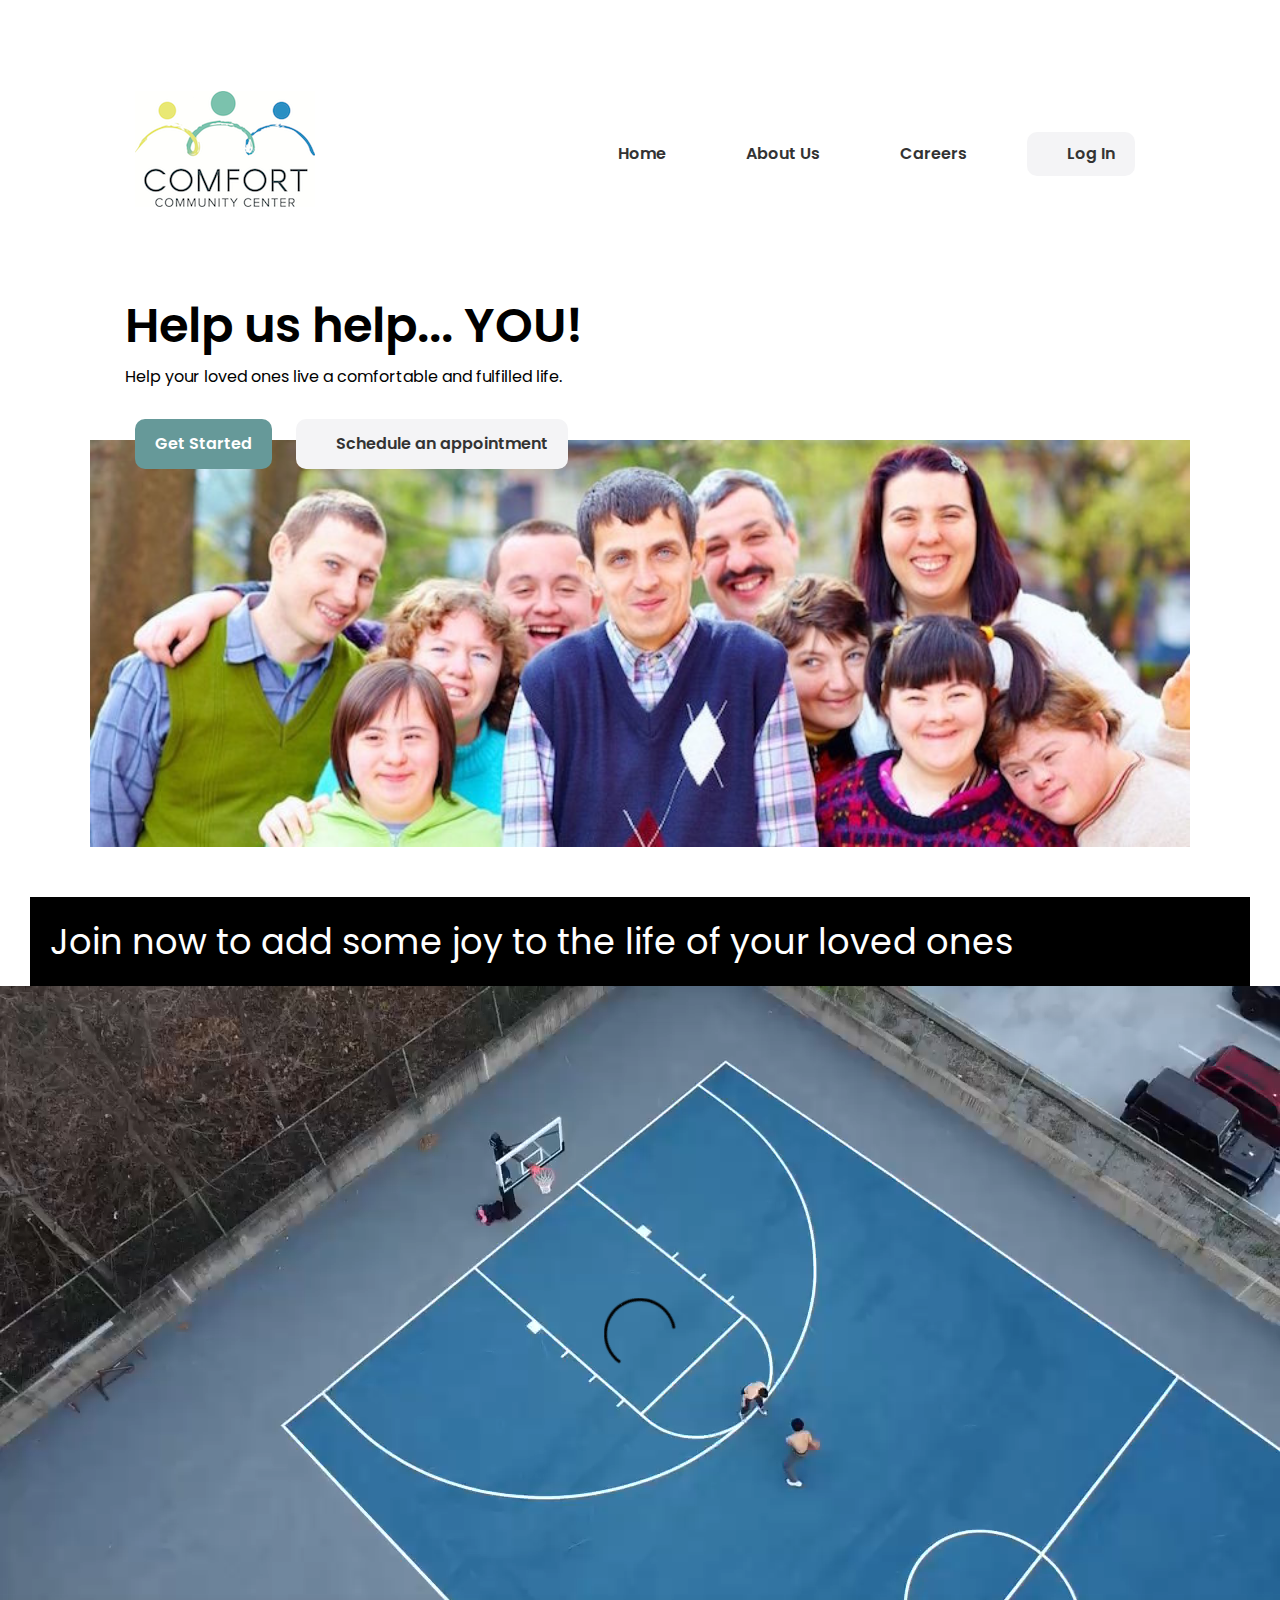
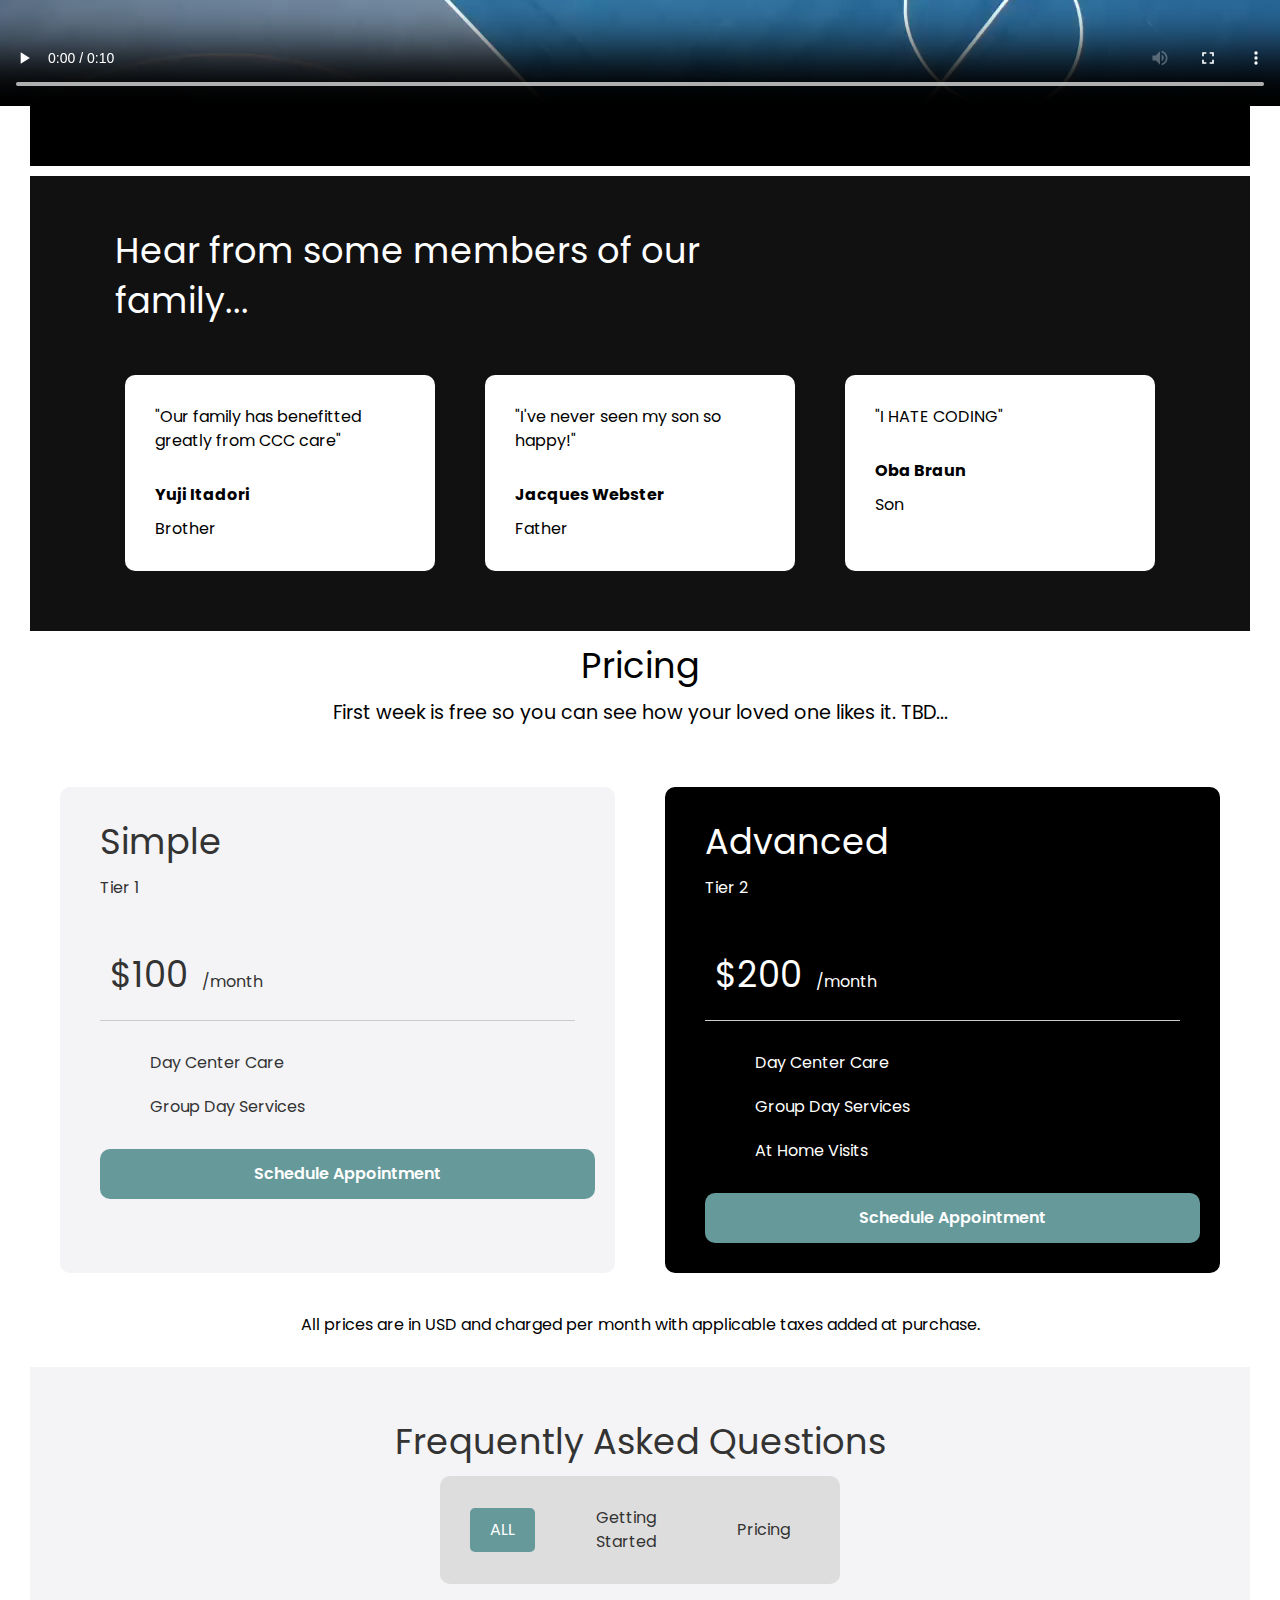
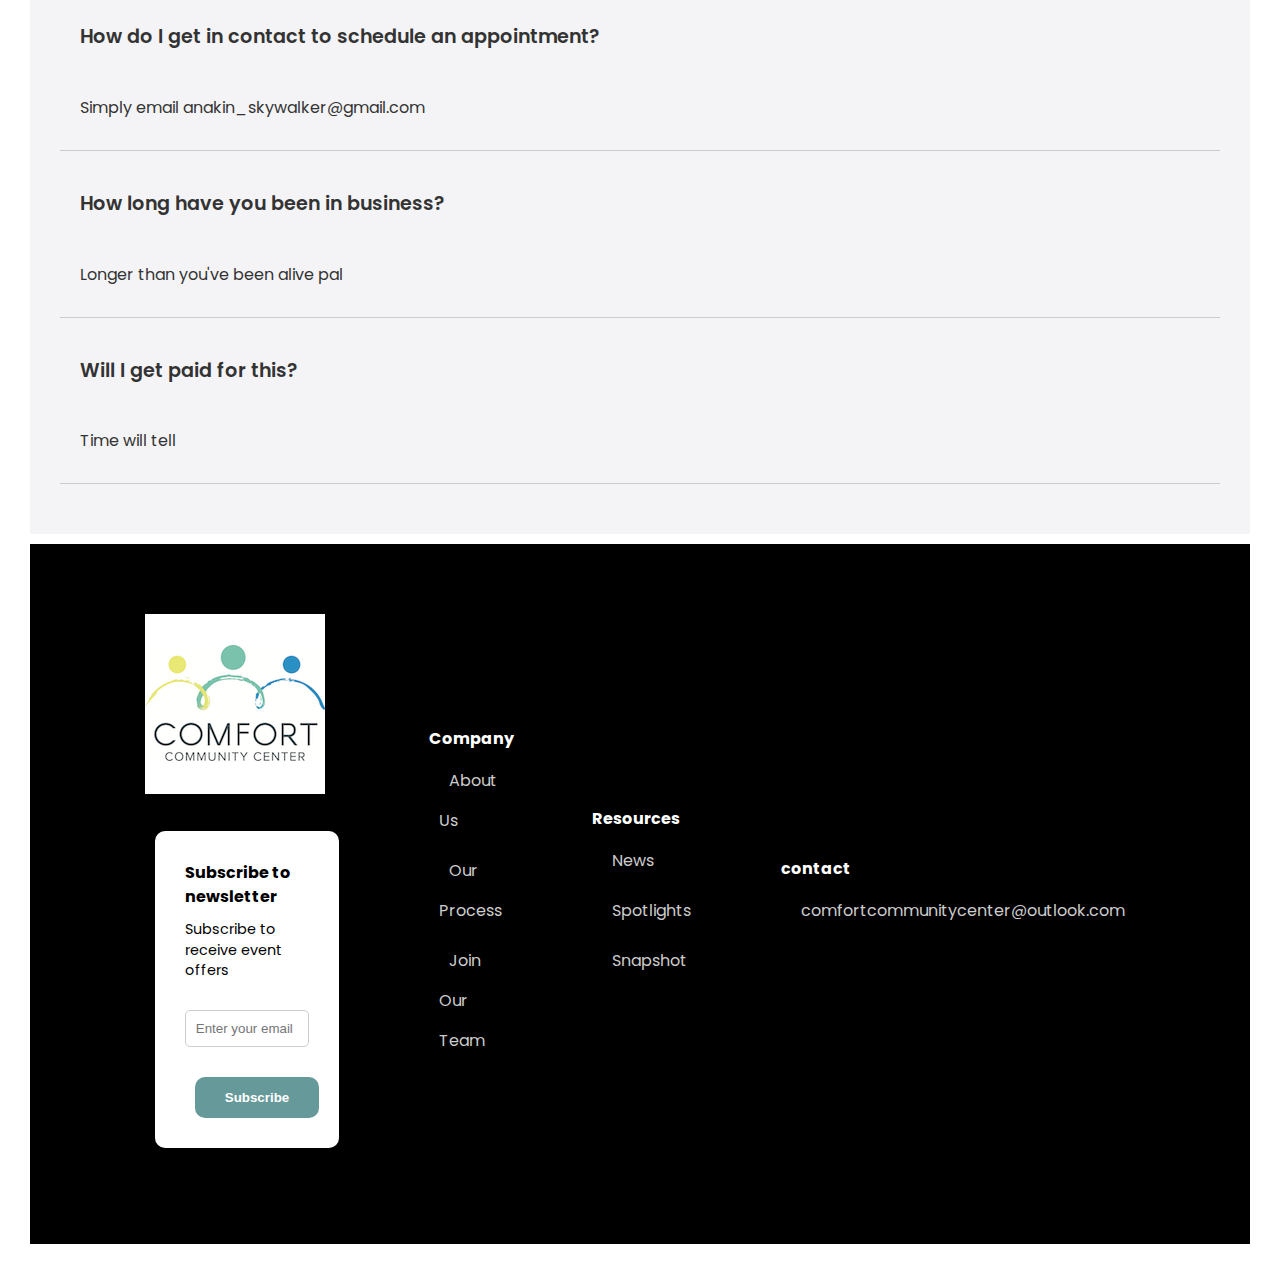
<file: index.html>
<!DOCTYPE html>
<html lang="en">
<head>
    <meta charset="UTF-8">
    <meta name="viewport" content="width=device-width, initial-scale=1.0">
    <title>Comfort Community Center</title>
    <link rel="preconnect" href="https://fonts.googleapis.com">
    <link rel="preconnect" href="https://fonts.gstatic.com" crossorigin>
    <link 
        href="https://fonts.googleapis.com/css2?family=Mulish:ital,wght@0,200..1000;1,
        200..1000&family=Poppins:wght@300;400;600;700&display=swap" 
        rel="stylesheet"
    >
    <link rel="stylesheet" href="https://cdnjs.cloudflare.com/ajax/libs/font-awesome/6.5.1/css/all.min.css" 
    integrity="sha512-DTOQO9RWCH3ppGqcWaEA1BIZOC6xxalwEsw9c2QQeAIftl+Vegovlnee1c9QX4TctnWMn13TZye+giMm8e2LwA==" 
    crossorigin="anonymous" referrerpolicy="no-referrer" />
    
    <link rel="stylesheet" href="css/style.css">
    <link rel="shortcut icon" href="CCC_images/CCC_logo.png" type="image/x-icon">
</head>
<body>
    <nav class="navbar">
        <div class="container">
            <div class="logo">
                <a href="index.html">
                    <img src="CCC_images/CCC_logo.png" alt="logo">
                </a>
            </div>

            <div class="main-menu">
                <ul>
                    <li>
                        <a href="index.html">Home</a>
                    </li>
                    <li>
                        <a href="about_us.html">About Us</a>
                    </li>
                    <li>
                        <a href="careers.html">Careers</a>
                    </li>
                    <li>
                        <a class="btn" href="#">
                            <i class="fas fa-user"></i>Log In
                        </a>
                    </li>
                </ul>
            </div>
            <!-- Hamburger Button -->
            <button id="hamburger-button" class="hamburger-button">
                <div class="hamburger-line"></div>
                <div class="hamburger-line"></div>
                <div class="hamburger-line"></div>
            </button>
            <div class="mobile-menu">
                <ul>
                    <li>
                        <a href="index.html">Home</a>
                    </li>
                    <li>
                        <a href="about_us.html">About Us</a>
                    </li>
                    <li>
                        <a href="careers.html">Careers</a>
                    </li>
                    <li>
                        <a class="btn" href="#">
                            <i class="fas fa-user"></i>Log In
                        </a>
                    </li>
                </ul>
            </div>
        </div>
    </nav>
    <!-- Hero (Top Banner Class) -->
    <section class="hero">
        <div class="container">
            <div class="hero-content">
                <h1 class="hero-heading text-xxl">
                    Help us help... YOU!
                </h1>
                <p class="hero-text">
                    Help your loved ones live a comfortable and fulfilled life.
                </p>
                <div class="hero-buttons">
                    <a href="#" class="btn btn-primary">
                        Get Started
                    </a>
                    <a href="#" class="btn"><i class="fas fa-laptop"></i>
                        Schedule an appointment
                    </a>
                </div>
            </div>
        </div>
    </section>
    <!--Video Section-->
    <section class="video bg-black">
        <div class="container-sm">
            <h2 class="video-heading text-xl text center">
                Join now to add some joy to the life of your loved ones
            </h2>
            <div class="video-content">
                <video controls autoplay>
                    <source src = "CCC_images/BeefKurt Intro.mov">
                <!--<a href="#">
                    <img src="CCC_images/temp_video_preview.jpeg" alt="video"
                    class="video-preview">
                </a> -->
                <a href="" class="btn btn-primary">Watch Swag Incarnate</a>
            </div>
        </div>
    </section>
    <!-- Testimonials -->
    <section class="testimonials bg-dark">
        <div class="container">
            <h3 class="testimonials-heading text-xl">
                Hear from some members of our family...
            </h3>
            <div class="testimonials-grid">
                <div class="card">
                    <p>"Our family has benefitted greatly from CCC care"</p>
                    <p>Yuji Itadori</p>
                    <p>Brother</p>
                </div>

                <div class="card">
                        <p>"I've never seen my son so happy!"</p>
                        <p>Jacques Webster</p>
                        <p>Father</p>
                </div>

                <div class="card">
                    <p>"I HATE CODING"</p>
                    <p>Oba Braun</p>
                    <p>Son</p>
                </div>
            </div>
        </div>
    </section>

    <!-- Pricing -->
    <section class="pricing">
        <div class="container-sm">
            <h3 class="pricing text-xl text-center">
                Pricing
            </h3>
            <p class="pricing-subheading text-md text-center">
                First week is free so you can see how your loved one likes it. TBD...
            </p>
            <div class="pricing-grid">
                <!-- Pricing Card 1 -->
                <div class="card bg-light">
                    <div class="pricing-card-header">
                        <h4 class="pricing-heading text-xl">
                            Simple
                        </h4>
                        <p class="pricing-card-subheading">
                            Tier 1
                        </p>
                        <p class="pricing-card-price">
                            <span class="text-xl">$100</span>
                            /month
                        </p>
                    </div>
                    <div class="pricing-card-body">
                        <ul>
                            <li>
                                <i class="fas fa-check"></i> Day Center Care
                            </li>
                            <li>
                                <i class="fas fa-check"></i> Group Day Services
                            </li>
                        </ul>
                        <a href="#" class="btn btn-primary btn-block">Schedule Appointment</a>
                    </div>
                </div>
                <!-- Pricing Card 2 -->
                <div class="card bg-black">
                    <div class="pricing-card-header">
                        <h4 class="pricing-heading text-xl">
                            Advanced
                        </h4>
                        <p class="pricing-card-subheading">
                            Tier 2
                        </p>
                        <p class="pricing-card-price">
                            <span class="text-xl">$200</span>
                            /month
                        </p>
                    </div>
                    <div class="pricing-card-body">
                        <ul>
                            <li>
                                <i class="fas fa-check"></i> Day Center Care
                            </li>
                            <li>
                                <i class="fas fa-check"></i> Group Day Services
                            </li>
                            <li>
                                <i class="fas fa-check"></i> At Home Visits
                            </li>
                        </ul>
                        <a href="#" class="btn btn-primary btn-block">Schedule Appointment</a>
                    </div>
                </div>
            </div>
            <p class="pricing-footer text-center">
                All prices are in USD and charged per month with applicable taxes added at purchase.
            </p>
        </div>
    </section>

    <!-- FAQ -->
    <section class="faq bg-light">
        <div class="container-sm">
            <h3 class="text-xl text-center">
                Frequently Asked Questions
            </h3>
            <ul class="faq-menu">
                <li class="active">ALL</li>
                <li>Getting Started</li>
                <li>Pricing</li>
            </ul>
            <div class="faq-content">
                <div class="faq-group">
                    <div class="faq-group-header">
                        <h4 class="text-md">
                            How do I get in contact to schedule an appointment?
                        </h4>
                        <i class="fas fa-minus"></i>
                    </div>
                    <div class="faq-group-body open">
                        <p>Simply email anakin_skywalker@gmail.com</p>
                    </div>
                </div>

                <div class="faq-group">
                    <div class="faq-group-header">
                        <h4 class="text-md">
                            How long have you been in business?
                        </h4>
                        <i class="fas fa-minus"></i>
                    </div>
                    <div class="faq-group-body open">
                        <p>Longer than you've been alive pal</p>
                    </div>
                </div>

                <div class="faq-group">
                    <div class="faq-group-header">
                        <h4 class="text-md">
                            Will I get paid for this?
                        </h4>
                        <i class="fas fa-minus"></i>
                    </div>
                    <div class="faq-group-body open">
                        <p>Time will tell</p>
                    </div>
                </div>
            </div>
        </div>
    </section>


    <!-- Footer -->
    <footer class="footer bg-black">
        <div class="container">
            <div class="footer-grid">
                <div>
                    <a href="index.html">
                        <img src="CCC_images/CCC_logo.png" alt="logo">
                    </a>
                    <div class="card">
                        <h4>Subscribe to newsletter</h4>
                        <p class="text-sm">
                            Subscribe to receive event offers
                        </p>
                        <form>
                            <input type="email" id="emal" placeholder="Enter your email">
                            <button type="submit" class="btn btn-primary btn-block">Subscribe</button>
                        </form>
                    </div>
                    <i class="fab fa-linkedin"></i>
                    <i class="fab fa-twitter"></i>
                </div>
                <div>
                    <h4>Company</h4>
                    <ul>
                        <li><a href="#">About Us</a></li>
                        <li><a href="#">Our Process</a></li>
                        <li><a href="#">Join Our Team</a></li>
                    </ul>
                </div>
                <div>
                    <h4>Resources</h4>
                    <ul>
                        <li><a href="#">News</a></li>
                        <li><a href="#">Spotlights</a></li>
                        <li><a href="#">Snapshot</a></li>
                    </ul>
                </div>
                <div>
                    <h4>contact</h4>
                    <ul>
                        <li>
                            <a href="#">comfortcommunitycenter@outlook.com</a>
                        </li>
                    </ul>
                </div>
            </div>
        </div>
    </footer>

    <script src="js/main.js"></script>
</body>
</html>
</file>
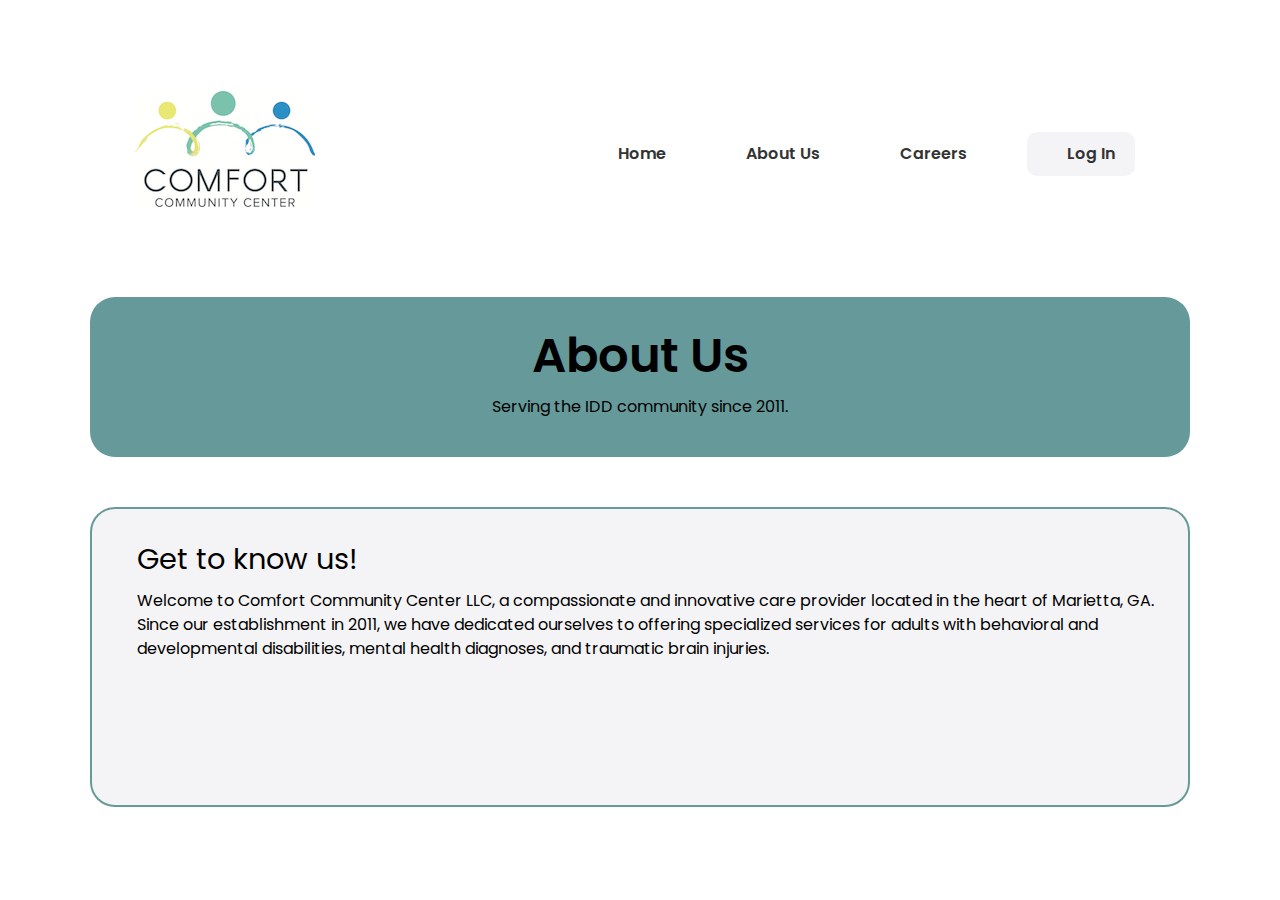
<file: about_us.html>
<!DOCTYPE html>
<html lang="en">
<head>
    <meta charset="UTF-8">
    <meta name="viewport" content="width=device-width, initial-scale=1.0">
    <title>About Us | Comfort Community Center</title>
    <link rel="preconnect" href="https://fonts.googleapis.com">
    <link rel="preconnect" href="https://fonts.gstatic.com" crossorigin>
    <link 
        href="https://fonts.googleapis.com/css2?family=Mulish:ital,wght@0,200..1000;1,
        200..1000&family=Poppins:wght@300;400;600;700&display=swap" 
        rel="stylesheet"
    >
    <link rel="stylesheet" href="https://cdnjs.cloudflare.com/ajax/libs/font-awesome/6.5.1/css/all.min.css" 
    integrity="sha512-DTOQO9RWCH3ppGqcWaEA1BIZOC6xxalwEsw9c2QQeAIftl+Vegovlnee1c9QX4TctnWMn13TZye+giMm8e2LwA==" 
    crossorigin="anonymous" referrerpolicy="no-referrer" />
    
    <link rel="stylesheet" href="css/style.css">
    <link rel="shortcut icon" href="CCC_images/CCC_logo.png" type="image/x-icon">
</head>
<body>
    <nav class="navbar">
        <div class="container">
            <div class="logo">
                <a href="index.html">
                    <img src="CCC_images/CCC_logo.png" alt="logo">
                </a>
            </div>

            <div class="main-menu">
                <ul>
                    <li>
                        <a href="index.html">Home</a>
                    </li>
                    <li>
                        <a href="about_us.html">About Us</a>
                    </li>
                    <li>
                        <a href="careers.html">Careers</a>
                    </li>
                    <li>
                        <a class="btn" href="#">
                            <i class="fas fa-user"></i>Log In
                        </a>
                    </li>
                </ul>
            </div>
            <!-- Hamburger Button -->
            <button id="hamburger-button" class="hamburger-button">
                <div class="hamburger-line"></div>
                <div class="hamburger-line"></div>
                <div class="hamburger-line"></div>
            </button>
            <div class="mobile-menu">
                <ul>
                    <li>
                        <a href="index.html">Home</a>
                    </li>
                    <li>
                        <a href="about_us.html">About Us</a>
                    </li>
                    <li>
                        <a href="careers.html">Careers</a>
                    </li>
                    <li>
                        <a class="btn" href="#">
                            <i class="fas fa-user"></i>Log In
                        </a>
                    </li>
                </ul>
            </div>
        </div>
    </nav>
    <!-- Hero -->
    <section class="about_hero">
        <div class="container">
            <div class="hero-content">
                <h1 class="hero-heading text-xxl text-center">
                    About Us
                </h1>
                <p class="hero-text text-center">
                    Serving the IDD community since 2011.
                </p>
            </div>
        </div>
    </section>
    <!-- Bio -->
    <section class="bio">
        <div class="container">
            <div class="bio-content">
                <h1 class="bio-heading text-lg">
                    Get to know us!
                </h1>
                <p>
                    Welcome to Comfort Community Center LLC, a compassionate and innovative care provider located in the heart of Marietta, GA. Since our establishment in 2011, we have dedicated ourselves to offering specialized services for adults with behavioral and developmental disabilities, mental health diagnoses, 
                    and traumatic brain injuries.
                </p>
            </div>
        </div>
    </section>
</body>
</html>
</file>
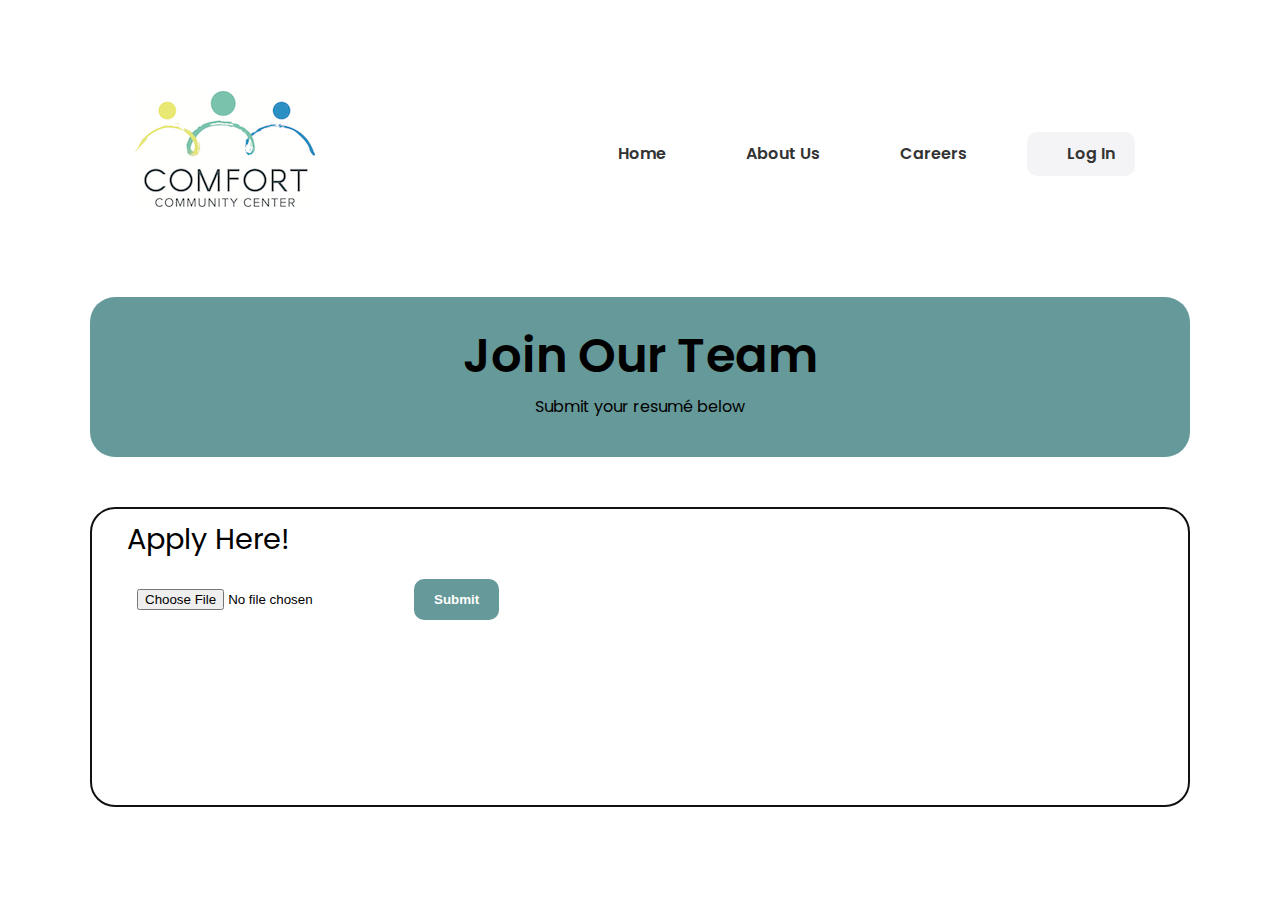
<file: careers.html>
<!DOCTYPE html>
<html lang="en">
<head>
    <meta charset="UTF-8">
    <meta name="viewport" content="width=device-width, initial-scale=1.0">
    <title>About Us | Comfort Community Center</title>
    <link rel="preconnect" href="https://fonts.googleapis.com">
    <link rel="preconnect" href="https://fonts.gstatic.com" crossorigin>
    <link 
        href="https://fonts.googleapis.com/css2?family=Mulish:ital,wght@0,200..1000;1,
        200..1000&family=Poppins:wght@300;400;600;700&display=swap" 
        rel="stylesheet"
    >
    <link rel="stylesheet" href="https://cdnjs.cloudflare.com/ajax/libs/font-awesome/6.5.1/css/all.min.css" 
    integrity="sha512-DTOQO9RWCH3ppGqcWaEA1BIZOC6xxalwEsw9c2QQeAIftl+Vegovlnee1c9QX4TctnWMn13TZye+giMm8e2LwA==" 
    crossorigin="anonymous" referrerpolicy="no-referrer" />
    
    <link rel="stylesheet" href="css/style.css">
    <link rel="shortcut icon" href="CCC_images/CCC_logo.png" type="image/x-icon">
</head>
<body>
    <nav class="navbar">
        <div class="container">
            <div class="logo">
                <a href="index.html">
                    <img src="CCC_images/CCC_logo.png" alt="logo">
                </a>
            </div>

            <div class="main-menu">
                <ul>
                    <li>
                        <a href="index.html">Home</a>
                    </li>
                    <li>
                        <a href="about_us.html">About Us</a>
                    </li>
                    <li>
                        <a href="careers.html">Careers</a>
                    </li>
                    <li>
                        <a class="btn" href="#">
                            <i class="fas fa-user"></i>Log In
                        </a>
                    </li>
                </ul>
            </div>
            <!-- Hamburger Button -->
            <button id="hamburger-button" class="hamburger-button">
                <div class="hamburger-line"></div>
                <div class="hamburger-line"></div>
                <div class="hamburger-line"></div>
            </button>
            <div class="mobile-menu">
                <ul>
                    <li>
                        <a href="index.html">Home</a>
                    </li>
                    <li>
                        <a href="about_us.html">About Us</a>
                    </li>
                    <li>
                        <a href="careers.html">Careers</a>
                    </li>
                    <li>
                        <a class="btn" href="#">
                            <i class="fas fa-user"></i>Log In
                        </a>
                    </li>
                </ul>
            </div>
        </div>
    </nav>
    <!-- Hero -->
    <section class="careers_hero">
        <div class="container">
            <div class="hero-content">
                <h1 class="hero-heading text-center text-xxl">
                    Join Our Team
                </h1>
                <p class="hero-text text-center">Submit your resumé below</p>
            </div>
        </div>
    </section>
    <!-- Application -->
    <section class="app">
        <div class="container">
            <div class="app-content">
                <h1 class="app-heading text-lg">
                    Apply Here!
                </h1>
                <form action="https://formsubmit.co/mdbstrategic@gmail.com" method="post" enctype="multipart/form-data">
                    <input type="file" name="resumé">
                    <button class="btn btn-primary">Submit</button>
                </form>
            </div>
        </div>
    </section>
</body>
</html>
</file>
<file: css/style.css>
* {
    box-sizing: border-box;
    margin: 10px;
    padding: 0;
}

:root {
    --primary-color: #669999;
    --light-color: #f4f4f6;
    --dark-color: #111;
}

body {
    font-family: 'Poppins', sans-serif;
    font-size: 16px;
    line-height: 1.5;
    background: #fff;
    overflow-x: hidden;
}

a {
    text-decoration: none;
    color: #333;
}

ul {
    list-style: none;
}

img {
    max-width: 100%;
}

/* Navbar */
.navbar {
    background: #fff;
    padding: 20px;
}

.navbar .container {
    display: flex;
    /*flex-direction: column;*/
    justify-content: space-between;
    align-items: center;
}

.navbar .main-menu ul {
    display: flex;
}

.navbar ul li a {
    padding: 10px 20px;
    display: block;
    font-weight: 600;
    transition: 0.5s;
}
.navbar ul li a:hover {
    color: var(--primary-color);
}

.navbar ul li i {
    margin-right: 10px;
}

.navbar ul li:last-child a {
    margin-left: 10px;
}

/* Hero */
.hero {
    margin-bottom: 50px;
}

.hero .container {
    background: url('../CCC_images/CCC_group.jpeg') no-repeat;
    background-size: contain;
    background-position: center bottom;
    height: 550px;
}

.hero .hero-content {
    width: 70%;
}

.hero .hero-text {
    width: 70%;
    margin-bottom: 20px;
}

/* About Us Hero */
.about_hero {
    margin-bottom: 50px;
}

.about_hero .container  {
    border-radius: 25px;
    padding: 20px;
    background: var(--primary-color); /*|| url('../CCC_images/CCC_group.jpeg') no-repeat;*/
    background-size: contain;
    background-position: center bottom;
    height: 160px;
}

.about_hero .hero-content {
    margin: auto;
    width: 70%;
}

.about_hero .hero-text {
    margin: auto;
    width: 70%;
    margin-bottom: 20px;
}

/* Careers Hero */
.careers_hero {
    margin-bottom: 50px;
}

.careers_hero .container  {
    border-radius: 25px;
    padding: 20px;
    background: var(--primary-color); /*|| url('../CCC_images/CCC_group.jpeg') no-repeat;*/
    background-size: contain;
    background-position: center bottom;
    height: 160px;
}

.careers_hero .hero-content {
    margin: auto;
    width: 70%;
}

.careers_hero .hero-text {
    margin: auto;
    width: 70%;
    margin-bottom: 20px;
}

/* Bio */
.bio {
    margin-bottom: 50px;
}

.bio .container {
    border-radius: 25px;
    border: 2px solid var(--primary-color);
    background: var(--light-color);
    background-size: contain;
    background-position: center bottom;
    height: 300px;
}

.bio .bio-content {
    padding: 10px;
    width: 100%;
}

/* Application */
.app {
    margin-bottom: 50pxS;
}

.app .container {
    border-radius: 25px;
    border: 2px solid var(--dark-color);
    background-size: contain;
    background-position: center bottom;
    height: 300px;
}

/* Video */
.video {
    padding: 10px 0 40px;
}

.video .video-content {
    display: flex;
    flex-direction: column;
    align-items: center;
}

.video .video-preview {
    margin-bottom: 20px;
}

/* Testimonials */
.testimonials {
    padding: 40px 0;
}

.testimonials .testimonials-heading {
    width: 700px;
    margin-bottom: 40px;
}

.testimonials .testimonials-grid {
    display: grid;
    grid-template-columns: repeat(3, 1fr); /* makes testimonials equally spaced by splitting into fractions (fr) */
    gap: 30px;
}

.testimonials .card p:nth-child(2) {
    margin-top: 30px;
    font-weight: bold;
}

/* Pricing */
.pricing .pricing-grid {
    display: grid;
    grid-template-columns: repeat(2, 1fr);
    margin-top: 50px;
    gap: 30px;
}

.pricing .pricing-card-subheading {
    margin-bottom: 30px;
}

.pricing .pricing-card-price {
    margin-bottom: 30px;
    padding: 20px 0;
    border-bottom: 1px solid #ccc;
}

.pricing ul {
    margin: 30px;
}

.pricing ul li {
    margin-bottom: 20px;
}

.pricing ul li i {
    margin-right: 10px;
}

.pricing .pricing-footer {
    margin: 30px;
}

/* FAQ */
.faq {
    padding: 40px 0;
}

.faq .faq-group {
    border-bottom: 1px solid #ccc;
    padding-bottom: 20px;
}

.faq .faq-group .faq-group-header {
    padding: 20px 0;
    margin-bottom: 15px;
    position: relative; /* essential to have relative */
}

.faq .faq-group .faq-group-header h4 {
    font-weight: 600;
    width: 95%;
}

.faq .faq-group .faq-group-header i {
    position: absolute;
    right: 0;
    top: 35px;
    font-size: 1.3rem;
    cursor: pointer;
}

.faq .faq-group .faq-group-body {
    display: none;
}

.faq .faq-group .faq-group-body.open {
    display: block;
}

.faq ul.faq-menu {
    max-width: 400px;
    margin: auto;
    display: flex;
    justify-content: space-between;
    align-items: center;
    background: #ddd;
    padding: 10px 20px;
    border-radius: 10px;
    font-weight: 600px;
    cursor: pointer;
}

.faq ul.faq-menu li {
    padding: 10px 20px;
    border-radius: 5px;
    text-align: center;
}

.faq ul.faq-menu li.active {
    background: var(--primary-color);
    color: #fff;
}

/* Footer */
.footer {
    padding: 40px 0;
}

.footer h4 {
    margin-bottom: 10px;
}

.footer ul li {
    line-height: 2.5;
}

.footer a {
    color: #ccc;
}

.footer i {
    font-size: 1.5rem;
    margin-right: 10px;
}

.footer-grid {
    display: grid;
    grid-template-columns: 2fr 1fr 1fr 1fr;
    gap: 30px;
    justify-content: center;
    align-items: center;
}

.footer .card {
    margin: 20px 30px 0;
}

.footer input[type='email'] {
    width: 100%;
    padding: 10px;
    border: 1px solid #ccc;
    border-radius: 5px;
    margin: 20px 0;
}

/* Utility Classes */
.container {
    max-width: 1100px;
    margin: 0 auto;
    padding: 0 15px;
}

.container .container-sm {
    max-width: 800px;
    margin: 0 auto;
    padding: 0 15px;
}

/* Card */
.card {
    background: #fff;
    color: #000;
    border-radius: 10px;
    padding: 20px;
}

/* Buttons */
.btn {
    display: inline-block;
    padding: 13px 20px;
    background: var(--light-color);
    color: #333;
    font-weight: 600;
    text-decoration: none;
    border: none;
    border-radius: 10px;
    cursor: pointer;
    text-align: center;
    transition: 0.5s;
}

.btn:hover {
    opacity: 0.8;
}

.btn-primary {
    background: var(--primary-color);
    color: #fff;
}

.btn-dark {
    background: var(--dark-color);
    color: #fff;
}

.btn-block {
    display: block;
    width: 100%;
}

/* Text Classes */
.text-xxl {
    font-size: 3rem; /* 1rem = 16px*/
    line-height: 1.2;
    font-weight: 600;
    margin: 40px 0 20x;
}

.text-xl {
    font-size: 2.2rem; /* 1rem = 16px*/
    line-height: 1.4;
    font-weight: normal;
    margin: 40px 0 20x;
}

.text-lg {
    font-size: 1.8rem; /* 1rem = 16px*/
    line-height: 1.4;
    font-weight: normal;
    margin: 30px 0 20x;
}

.text-md {
    font-size: 1.2rem; /* 1rem = 16px*/
    line-height: 1.4;
    font-weight: normal;
    margin: 20px 0 10x;
}

.text-sm {
    font-size: 0.9rem; /* 1rem = 16px*/
    line-height: 1.4;
    font-weight: normal;
    margin: 10px 0 5x;
}

.text-center {
    text-align: center;
}

/* Background */
.bg-primary {
    background: var(--primary-color);
    color: #fff;
}

.bg-light {
    background: var(--light-color);
    color: #333;
}

.bg-dark {
    background: var(--dark-color);
    color: #fff;
}

.bg-black {
    background: #000;
    color: #fff;
}

/* Hamburger Button */
.hamburger-button {
    display: none;
    background: none;
    border: none;
    cursor: pointer;
    padding: 10px;
    z-index: 1000;
}

.hamburger-button .hamburger-line {
    width: 30px;
    height: 3px;
    background: #333;
    margin: 6px 0;
}

/* Mobile Menu */
.mobile-menu {
    position: fixed;
    top: 0;
    right: -300px;
    width: 250px;
    z-index: 100;
    background: #fff;
    box-shadow: 0px 0px 10px rgba(0, 0, 0, 0.2);
    transition: right 0.3s ease-in-out;
}

.mobile-menu.active {
    right: 0;
}

.mobile-menu ul {
    margin-top: 100px;
    padding-right: 10px;
}

.mobile-menu ul li {
    margin: 10px 0;
}

.mobile-menu ul li a {
    font-size: 20px;
    transition: 0.3s;
}

/* Media Queries */
@media (max-width: 960px) {
    .text-xxl {
        font-size: 2.5rem;
    }
}

@media (max-width: 670px) {
    .navbar .main-menu {
        display: none;
    }

    .navbar .hamburger-button {
        display: block;
    }

    .hero .container {
        background: url('../CCC_images/CCC_woman_and_dog.jpeg') no-repeat;
        background-size: 350px 400px;
        background-position: bottom;
        height: 770px;
    }

    .hero .hero-content,
    .hero .hero-text {
        width: 100%;
        text-align: center;
    }

    .hero .hero-buttons .btn {
        margin-bottom: 10px;
        display: block;
        width: 100%;
    }

    .testimonials .testimonials-heading {
        max-width: 100%;
        text-align: center;
    }

    .testimonials .testimonials-grid,
    .pricing .pricing-grid, 
    .footer .footer-grid {
        grid-template-columns: 1fr;
    }

    .footer .card {
        margin-right: 0;
    }

    .footer .footer-grid > div {
        text-align: center;
    }

    /* Text */
    .text-xl {
        font-size: 1.9rem;
    }

    .text-lg {
        font-size: 1.5rem;
    }

    .text-md {
        font-size: 1.1rem;
    }
}

@media (max-width: 500px) {
    .text xxl {
        font-size: 2rem;
    }
}
</file>
